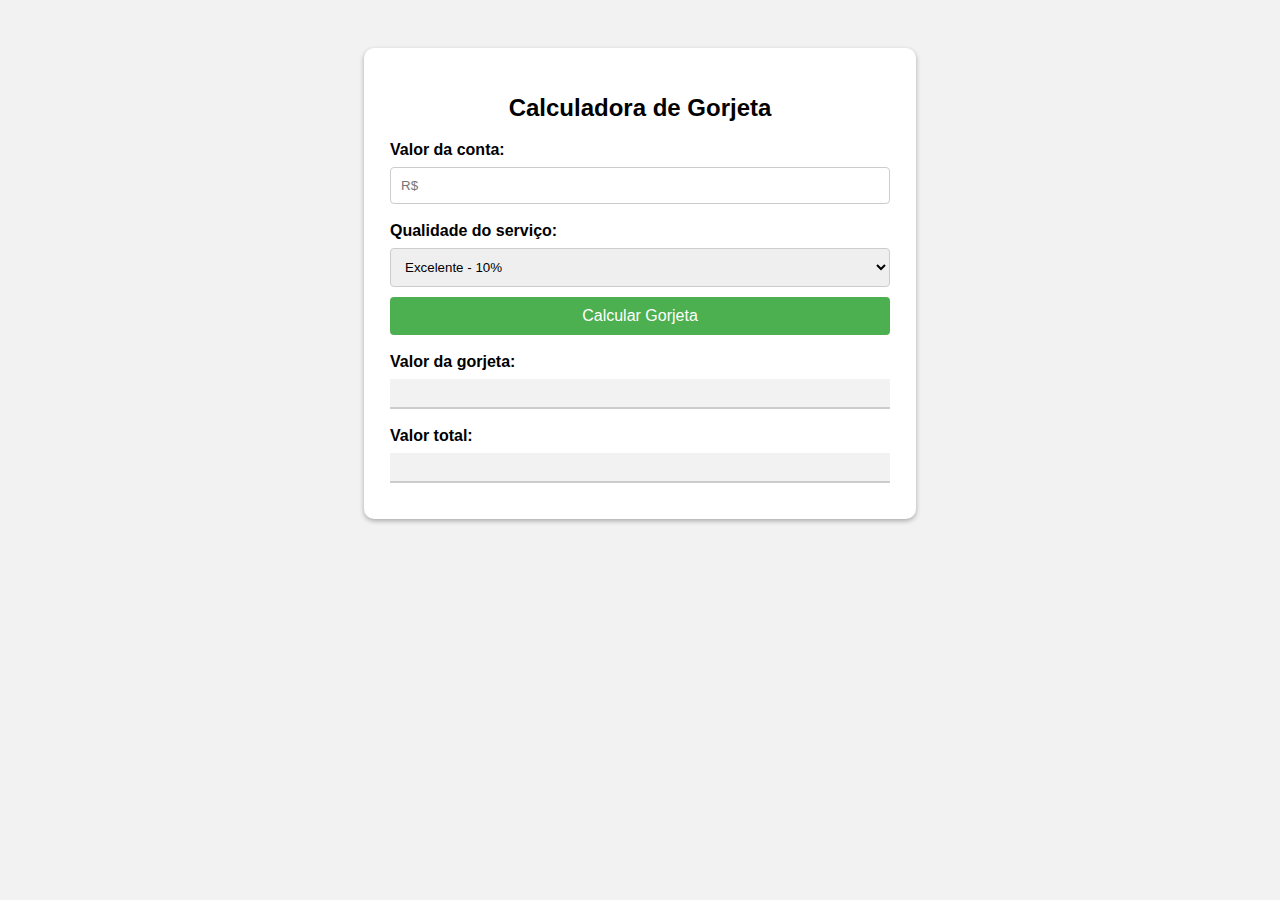
<file: Calculadora_de_Gorjeta/index.html>
<!-- Projeto de estudo - José Jhonata - Praticando JavaScript -->
<!DOCTYPE html>
<html lang="en">
  <head>
    <meta charset="UTF-8" />
    <meta http-equiv="X-UA-Compatible" content="IE=edge" />
    <meta name="viewport" content="width=device-width, initial-scale=1.0" />
    <title>Projeto Calculadora de Gorjeta</title>
    <link rel="stylesheet" href="styles.css" />
    <script src="scripts.js" defer></script>
  </head>
  <body>
    <div class="calculator">
      <h2>Calculadora de Gorjeta</h2>
      <label for="billAmount">Valor da conta:</label>
      <input type="number" id="billAmount" placeholder="R$" step="0.01" />
      <label for="serviceQuality">Qualidade do serviço:</label>
      <select id="serviceQuality">
        <option value="0.1">Excelente - 10%</option>
        <option value="0.08">Ótimo - 8%</option>
        <option value="0.05">Bom - 5%</option>
        <option value="0.02">Ruim - 2%</option>
      </select>
      <button onclick="calculateTip()">Calcular Gorjeta</button>
      <div class="result">
        <label for="tipAmount">Valor da gorjeta:</label>
        <input type="text" id="tipAmount" disabled />
        <label for="totalAmount">Valor total:</label>
        <input type="text" id="totalAmount" disabled />
      </div>
    </div>
  </body>
</html>
</file>
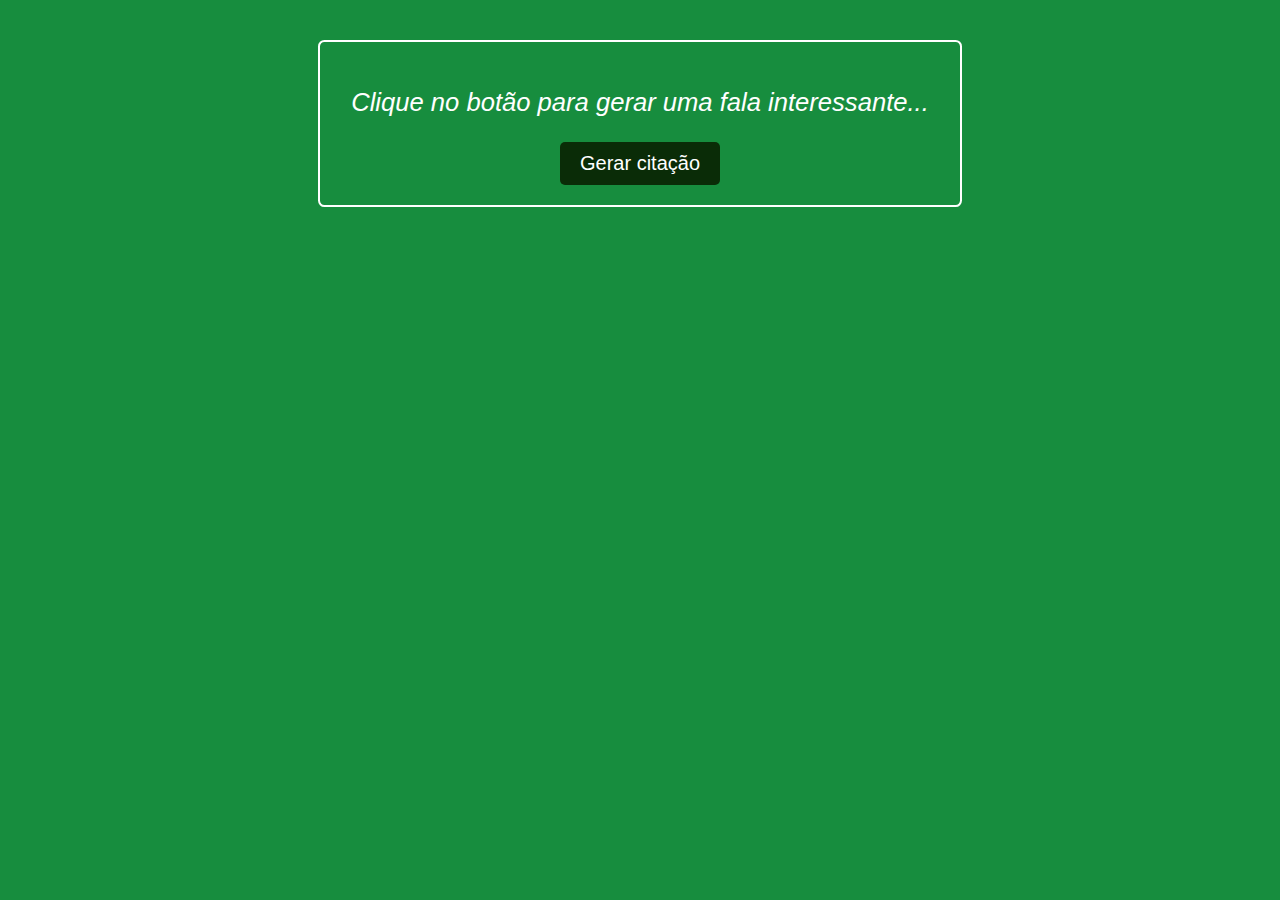
<file: Citacoes/index.html>
<!-- Projeto de estudo - José Jhonata - Praticando JavaScript -->
<!DOCTYPE html>
<html lang="en">
  <head>
    <meta charset="UTF-8" />
    <meta http-equiv="X-UA-Compatible" content="IE=edge" />
    <meta name="viewport" content="width=device-width, initial-scale=1.0" />
    <title>Projeto Citações</title>
    <link rel="stylesheet" href="styles.css" />
    <script src="scripts.js" defer></script>
  </head>
  <body>
    <div class="quote">
      <p class="text">Clique no botão para gerar uma fala interessante...</p>
      <p class="author"></p>
      <button class="button" id="quoteBtn">Gerar citação</button>
    </div>
  </body>
</html>
</file>
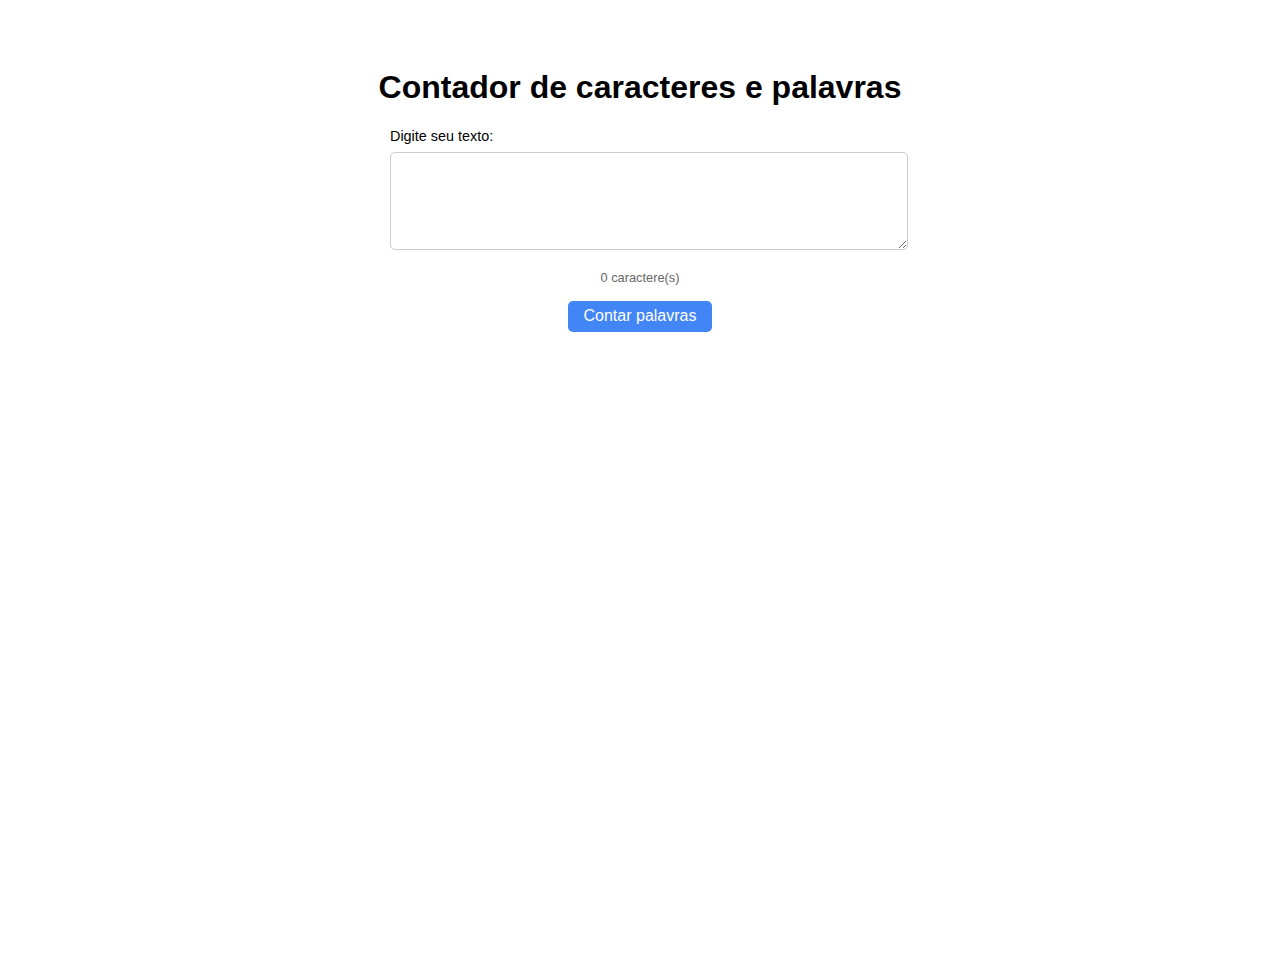
<file: Contador_de_PalavrasECaracteres/index.html>
<!-- Projeto de estudo - José Jhonata - Praticando JavaScript -->
<!DOCTYPE html>
<html>
  <head>
    <title>Projeto Contador de caracteres e palavras</title>
    <link rel="stylesheet" href="style.css" />
    <script src="scripts.js" defer></script>
  </head>
  <body>
    <div class="container">
      <h1>Contador de caracteres e palavras</h1>
      <div class="field">
        <label for="input">Digite seu texto:</label>
        <textarea id="input" name="input" rows="5"></textarea>
      </div>
      <div class="counter">0 caractere(s)</div>
      <button id="toggle">Contar palavras</button>
    </div>
  </body>
</html>
</file>
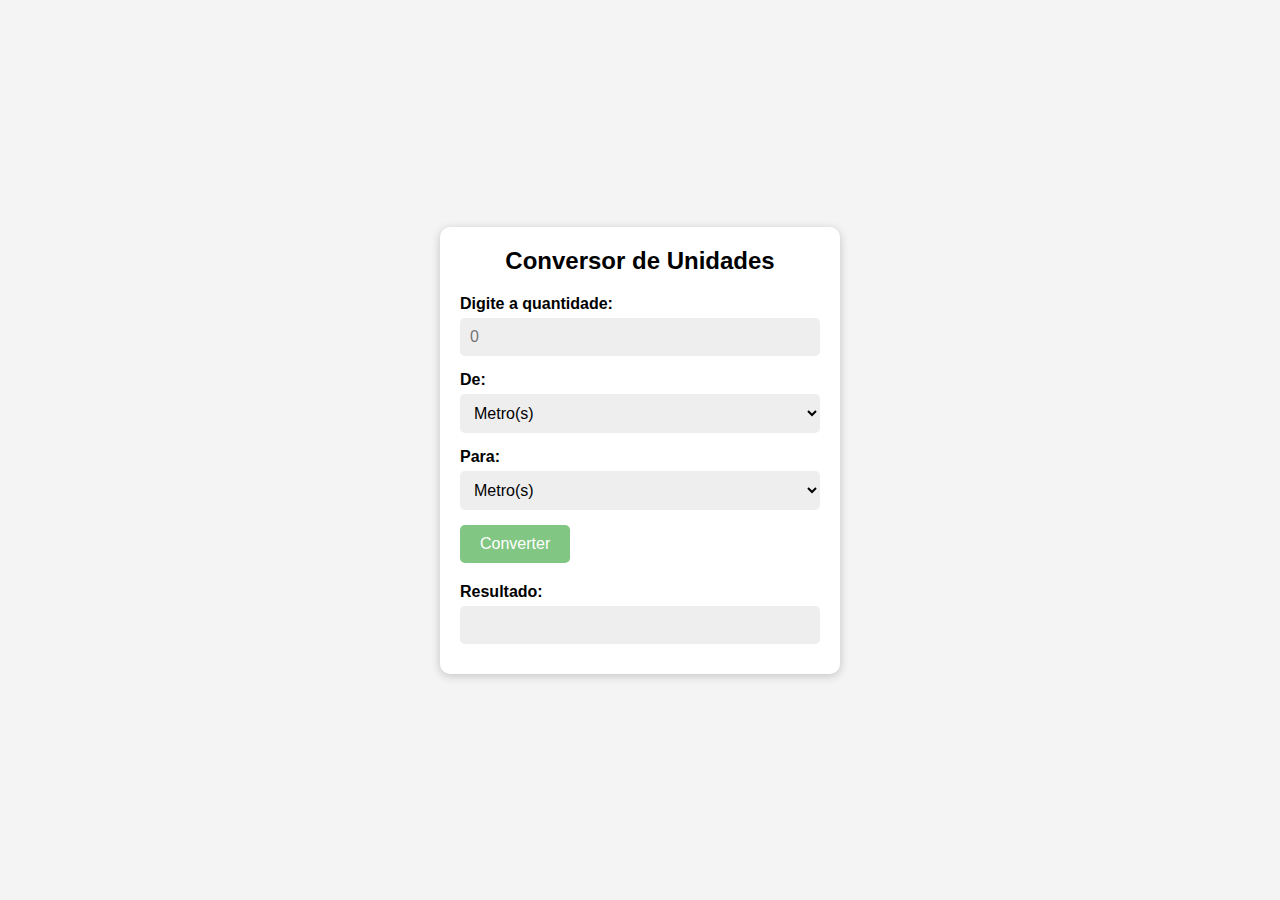
<file: Conversor_de_Unidades/index.html>
<!DOCTYPE html>
<!-- Projeto de estudo - José Jhonata - Praticando JavaScript -->
<html lang="en">
  <head>
    <meta charset="UTF-8" />
    <meta http-equiv="X-UA-Compatible" content="IE=edge" />
    <meta name="viewport" content="width=device-width, initial-scale=1.0" />
    <title>Projeto Conversor de Unidades</title>
    <link rel="stylesheet" href="styles.css" />
    <script src="scrypts.js" defer></script>
  </head>
  <body>
    <div class="container">
      <h1>Conversor de Unidades</h1>
      <div class="input-group">
        <label for="input">Digite a quantidade:</label>
        <input type="number" id="input" placeholder="0" />
      </div>
      <div class="input-group">
        <label for="from">De:</label>
        <select id="from">
          <option value="m">Metro(s)</option>
          <option value="km">Quilômetro(s)</option>
          <option value="cm">Centímetro(s)</option>
          <option value="mm">Milímetro(s)</option>
        </select>
      </div>
      <div class="input-group">
        <label for="to">Para:</label>
        <select id="to">
          <option value="m">Metro(s)</option>
          <option value="km">Quilômetro(s)</option>
          <option value="cm">Centímetro(s)</option>
          <option value="mm">Milímetro(s)</option>
        </select>
      </div>
      <button id="convert-btn">Converter</button>
      <div class="output-group">
        <label for="output">Resultado:</label>
        <input type="text" id="output" readonly />
      </div>
      <div id="message"></div>
    </div>
  </body>
</html>
</file>
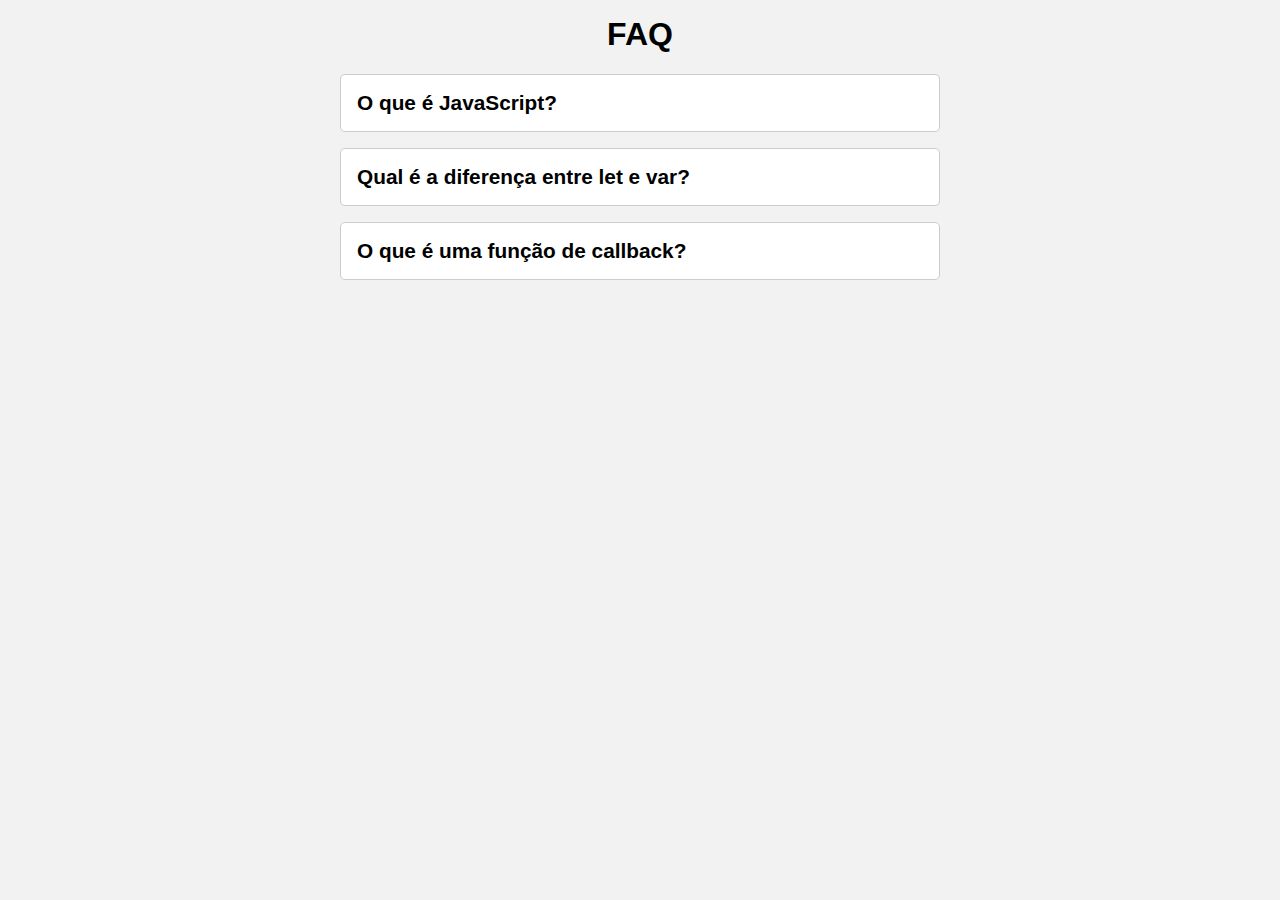
<file: Faq_accordion/index.html>
<!-- Projeto de estudo - José Jhonata - Praticando JavaScript -->
<!DOCTYPE html>
<html>
  <head>
    <meta charset="UTF-8" />
    <title>Projeto FAQ</title>
    <link rel="stylesheet" type="text/css" href="style.css" />
    <script src="scripts.js" defer></script>
  </head>
  <body>
    <h1>FAQ</h1>
    <div class="accordion">
      <div class="accordion-item accordion-item--closed">
        <div class="accordion-header">O que é JavaScript?</div>
        <div class="accordion-content">
          <p>
            JavaScript é uma linguagem de programação de alto nível,
            interpretada e orientada a objetos, amplamente utilizada em
            desenvolvimento web para criar interatividade em páginas da web.
          </p>
        </div>
      </div>
      <div class="accordion-item accordion-item--closed">
        <div class="accordion-header">Qual é a diferença entre let e var?</div>
        <div class="accordion-content">
          <p>
            A principal diferença entre let e var é o escopo. let tem escopo de
            bloco, o que significa que a variável só pode ser acessada dentro do
            bloco em que é definida, enquanto var tem escopo de função, o que
            significa que a variável pode ser acessada em toda a função em que é
            definida.
          </p>
        </div>
      </div>
      <div class="accordion-item accordion-item--closed">
        <div class="accordion-header">O que é uma função de callback?</div>
        <div class="accordion-content">
          <p>
            Uma função de callback é uma função passada como argumento para
            outra função. A função de callback é então chamada dentro da função
            que a recebeu, permitindo que ela seja executada em algum momento
            posterior ou em resposta a algum evento.
          </p>
        </div>
      </div>
    </div>
  </body>
</html>
</file>
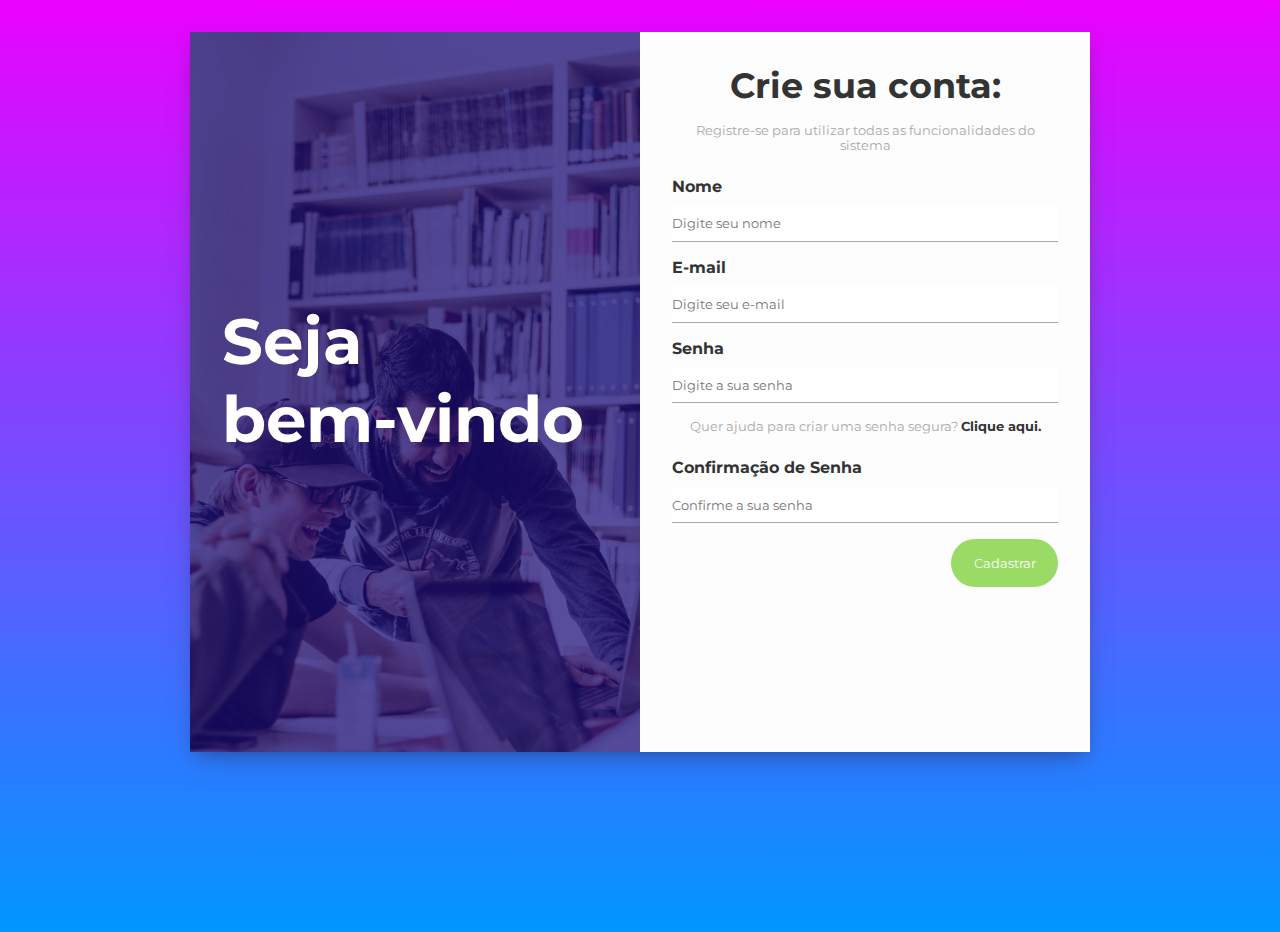
<file: Gerador_de_senha/index.html>
<!-- Projeto de estudo - José Jhonata - Praticando JavaScript -->

<!DOCTYPE html>
<html lang="en">
  <head>
    <meta charset="UTF-8" />
    <meta http-equiv="X-UA-Compatible" content="IE=edge" />
    <meta name="viewport" content="width=device-width, initial-scale=1.0" />
    <title>Projeto Gerador de Senha</title>
    <link rel="preconnect" href="https://fonts.googleapis.com" />
    <link rel="preconnect" href="https://fonts.gstatic.com" crossorigin />
    <link href="https://fonts.googleapis.com/css2?family=Montserrat:ital,wght@0,100;0,200;0,300;0,400;0,500;0,600;0,700;0,800;0,900;1,100;1,200;1,300;1,400;1,500;1,600;1,700;1,800;1,900&display=swap" rel="stylesheet" />
    <link rel="stylesheet" href="css/styles.css" />
    <script src="js/scripts.js" defer></script>
  </head>
  <body>
    <div id="register-container">
      <div id="register-banner">
        <div id="banner-layer">
          <h1>Seja bem-vindo</h1>
        </div>
      </div>
      <form id="register-form">
        <h2>Crie sua conta:</h2>
        <p>Registre-se para utilizar todas as funcionalidades do sistema</p>
        <div class="form-control">
          <label for="name">Nome</label>
          <input type="text" name="name" id="name" placeholder="Digite seu nome"/>
        </div>
        <div class="form-control">
          <label for="email">E-mail</label>
          <input type="email" name="email" id="email" placeholder="Digite seu e-mail"/>
        </div>
        <div class="form-control">
          <label for="password">Senha</label>
          <input type="password" name="password" id="password" placeholder="Digite a sua senha"/>
        </div>
        <p>
          Quer ajuda para criar uma senha segura?
          <span id="open-generate-password">Clique aqui.</span>
        </p>
        <div id="generate-options" class="hide">
          <p>Selecione as opções que você deseja:</p>
          <div class="form-control">
            <label for="length">Quantidade de caracteres:</label>
            <input type="text" id="length" name="length" value="10" />
          </div>
          <div class="form-control">
            <label for="letters">Letras:</label>
            <input type="checkbox" id="letters" name="letters" checked />
          </div>
          <div class="form-control">
            <label for="numbers">Números:</label>
            <input type="checkbox" id="numbers" name="numbers" checked />
          </div>
          <div class="form-control">
            <label for="symbols">Símbolos:</label>
            <input type="checkbox" id="symbols" name="symbols" checked />
          </div>
          <button id="generate-password">Criar senha</button>
        </div>
        <div id="generated-password">
          <p>Aqui está a sua senha:</p>
          <h4></h4>
          <button id="copy-password">Copiar</button>
        </div>
        <div class="form-control">
          <label for="confirmpassword">Confirmação de Senha</label>
          <input type="password" name="confirmpassword" id="confirmpassword" placeholder="Confirme a sua senha" />
        </div>
        <input type="submit" value="Cadastrar" />
      </form>
    </div>
  </body>
</html>
</file>
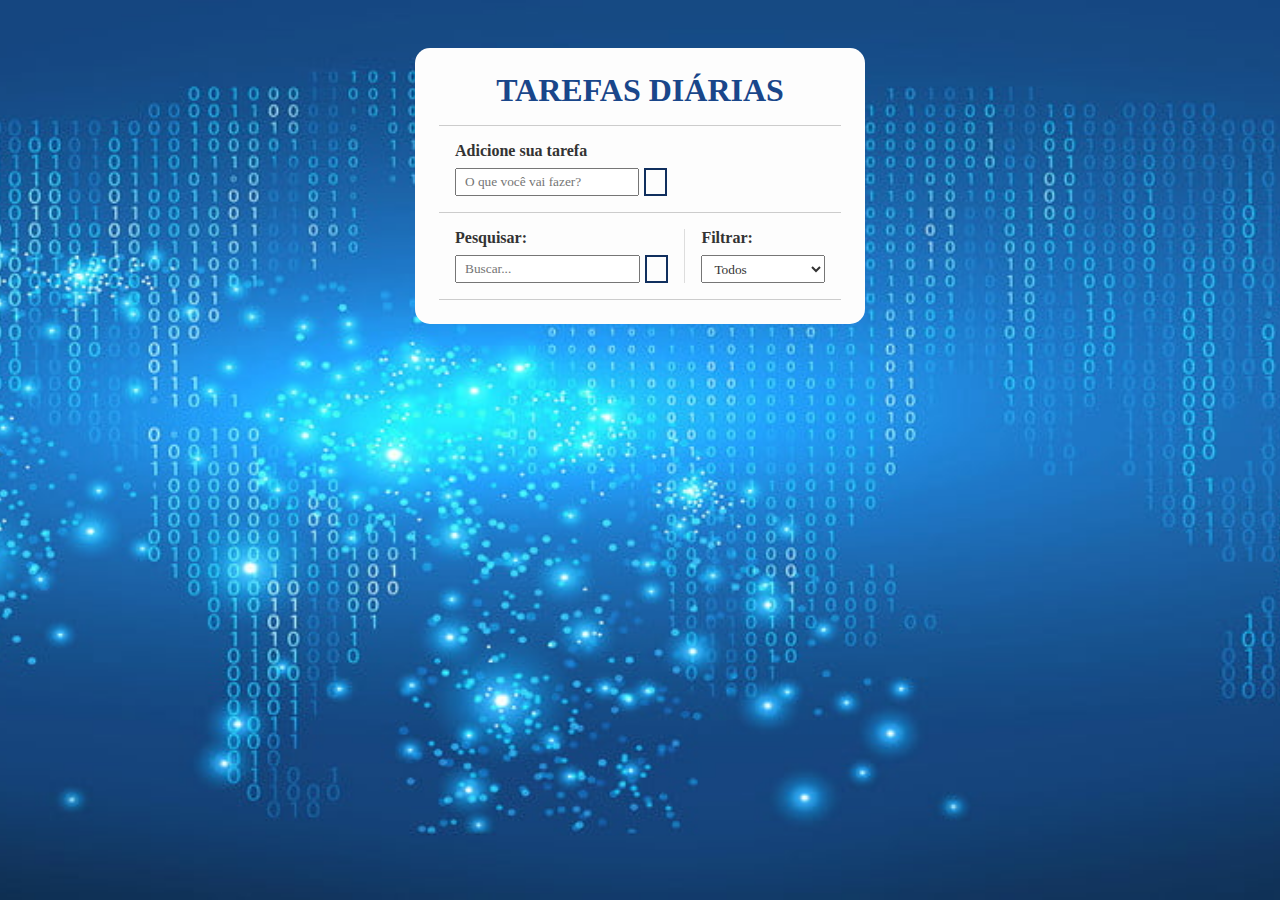
<file: Gerenciador_De_Tarefas/index.html>
<!-- Projeto de estudo - José Jhonata - Praticando JavaScript -->

<!DOCTYPE html>
<html lang="en">
  <head>
    <meta charset="UTF-8" />
    <meta http-equiv="X-UA-Compatible" content="IE=edge" />
    <meta name="viewport" content="width=device-width, initial-scale=1.0" />
    <title>Projeto Todo Avançado</title>
    <!--css do projeto-->
    <link rel="stylesheet" href="css/styles.css" />
    <!--font awesome-->
    <link rel="stylesheet" href="https://cdnjs.cloudflare.com/ajax/libs/font-awesome/6.1.2/css/all.min.css" integrity="sha512-1sCRPdkRXhBV2PBLUdRb4tMg1w2YPf37qatUFeS7zlBy7jJI8Lf4VHwWfZZfpXtYSLy85pkm9GaYVYMfw5BC1A==" crossorigin="anonymous" referrerpolicy="no-referrer"/>
    <!--js do projeto-->
    <script src="js/scripts.js" defer></script>
  </head>
  <body>
    <div class="todo-container">
      <header>
        <h1>TAREFAS DIÁRIAS</h1>
      </header>
      <form id="todo-form">
        <p>Adicione sua tarefa</p>
        <div class="form-control">
          <input
            type="text"
            id="todo-input"
            placeholder="O que você vai fazer?"
          />
          <button type="submit">
            <i class="fa-thin fa-plus"></i>
          </button>
        </div>
      </form>
      <form id="edit-form" class="hide">
        <p>Edite sua tarefa</p>
        <div class="form-control">
          <input type="text" id="edit-input" />
          <button type="submit">
            <i class="fa-solid fa-check-double"></i>
          </button>
        </div>
        <button id="cancel-edit-btn">Cancelar</button>
      </form>
      <div id="toolbar">
        <div id="search">
          <h4>Pesquisar:</h4>
          <form>
            <input type="text" id="search-input" placeholder="Buscar..." />
            <button id="erase-button">
              <i class="fa-solid fa-delete-left"></i>
            </button>
          </form>
        </div>
        <div id="filter">
          <h4>Filtrar:</h4>
          <select id="filter-select">
            <option value="all">Todos</option>
            <option value="done">Feitos</option>
            <option value="todo">A fazer</option>
          </select>
        </div>
      </div>
      <div id="todo-list">
        <!-- 
          Template
          
          <div class="todo">
          <h3>Estou fazendo algo aqui...</h3>
          <button class="finish-todo">
            <i class="fa-solid fa-check"></i>
          </button>
          <button class="edit-todo">
            <i class="fa-solid fa-pen"></i>
          </button>
          <button class="remove-todo">
            <i class="fa-solid fa-xmark"></i>
          </button>
        </div> -->
      </div>
    </div>
  </body>
</html>
</file>
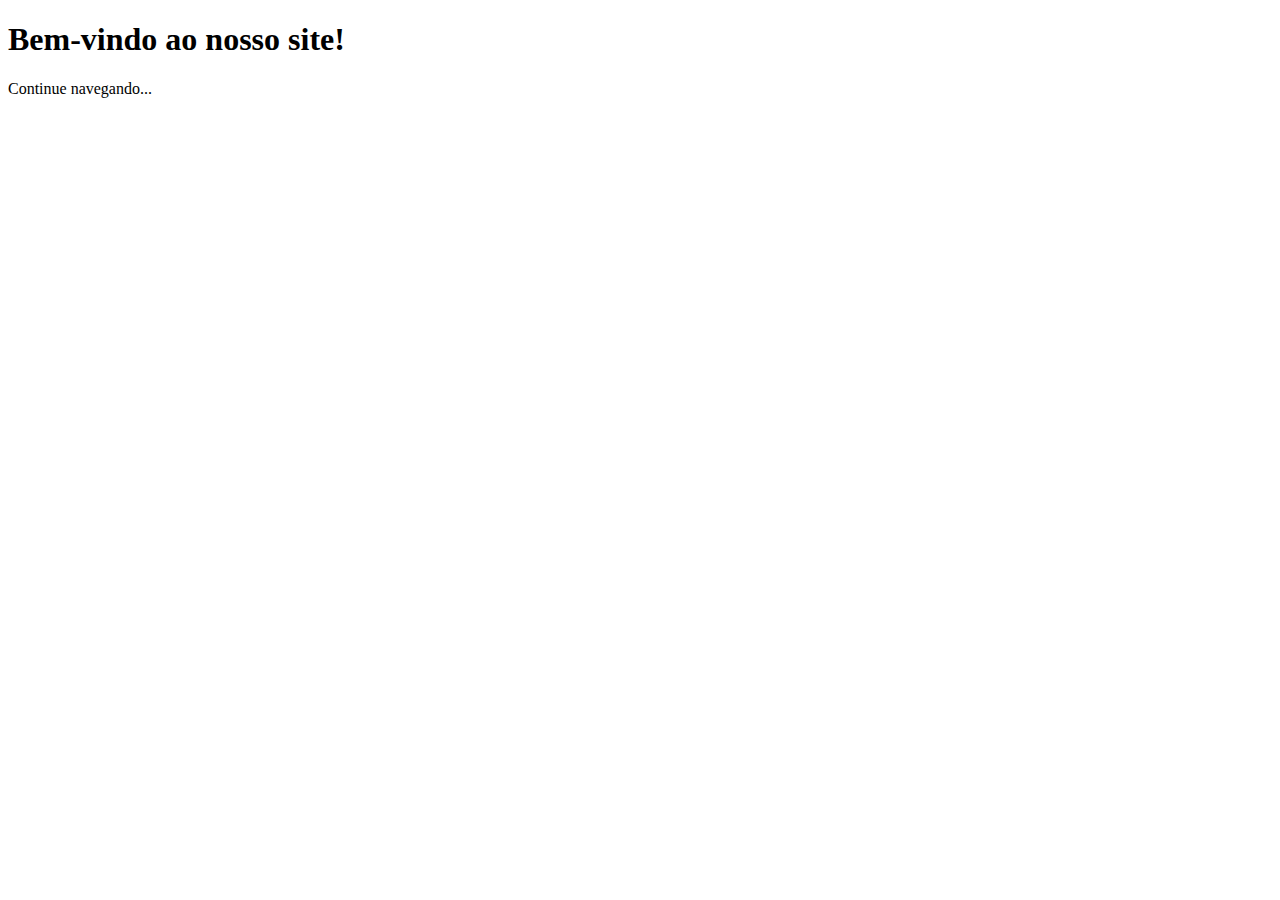
<file: PoupUp_de_saida/index.html>
<!-- Projeto de estudo - José Jhonata - Praticando JavaScript -->
<!DOCTYPE html>
<html>
  <head>
    <meta charset="UTF-8" />
    <title>Projeto Pop up de saída</title>
    <link rel="stylesheet" type="text/css" href="style.css" />
    <script src="scripts.js" defer></script>
  </head>
  <body>
    <h1>Bem-vindo ao nosso site!</h1>
    <p>Continue navegando...</p>

    <div id="popup" class="popup">
      <div class="popup-content">
        <h2>Você tem certeza que deseja sair?</h2>
        <p>Utilize o nosso cupom: 10OFF, para ter 10% de desconto!</p>
        <div class="popup-buttons">
          <button id="cancel-button">Cancelar</button>
        </div>
      </div>
    </div>
  </body>
</html>
</file>
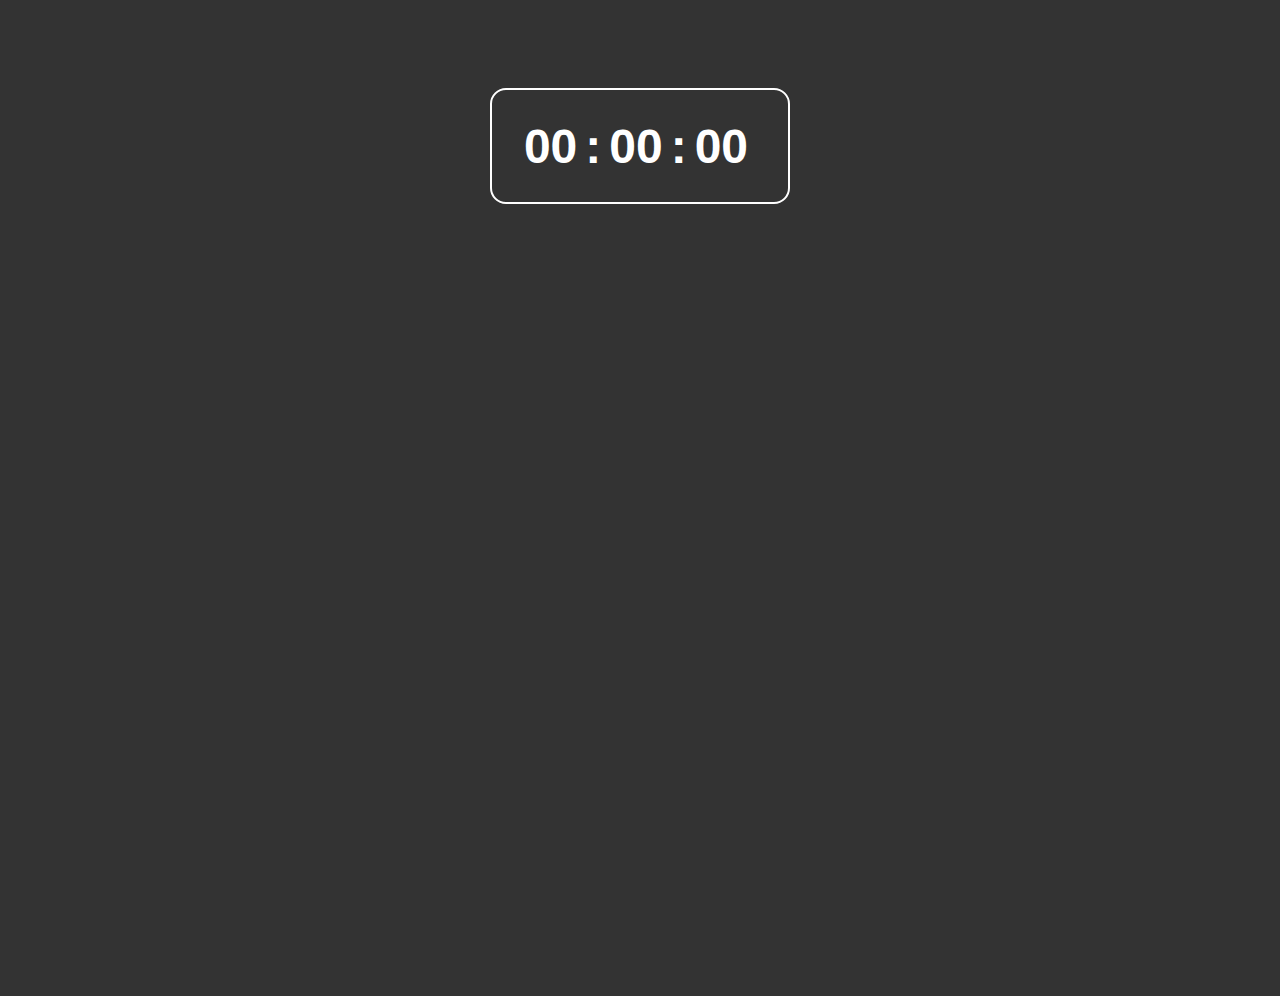
<file: Relogio_Digital/index.html>
<!-- Projeto de estudo - José Jhonata - Praticando JavaScript -->

<!DOCTYPE html>
<html lang="en">
  <head>
    <meta charset="UTF-8" />
    <meta http-equiv="X-UA-Compatible" content="IE=edge" />
    <meta name="viewport" content="width=device-width, initial-scale=1.0" />
    <title>Projeto Relógio Digital</title>
    <link rel="stylesheet" href="styles.css" />
    <script src="scripts.js" defer></script>
  </head>
  <body>
    <div class="container">
      <div class="clock">
        <span class="hours">00</span>
        <span class="divider">:</span>
        <span class="minutes">00</span>
        <span class="divider">:</span>
        <span class="seconds">00</span>
      </div>
    </div>
  </body>
</html>
</file>
<file: Calculadora_de_Gorjeta/styles.css>
/*<!-- Projeto de estudo - José Jhonata - Praticando JavaScript -->*/
body {
  background-color: #f2f2f2;
  font-family: Arial, sans-serif;
}

.calculator {
  background-color: #fff;
  border-radius: 10px;
  box-shadow: 0 2px 5px rgba(0, 0, 0, 0.3);
  margin: 3rem auto;
  max-width: 500px;
  padding: 1.6rem;
}

h2 {
  text-align: center;
}

label {
  display: block;
  font-weight: bold;
  margin: 0.5rem 0;
}

input[type="number"],
select {
  border: 1px solid #ccc;
  border-radius: 4px;
  box-sizing: border-box;
  margin-bottom: 10px;
  padding: 10px;
  width: 100%;
}

button {
  background-color: #4caf50;
  border: none;
  border-radius: 4px;
  color: #fff;
  cursor: pointer;
  font-size: 16px;
  margin-bottom: 10px;
  padding: 10px;
  width: 100%;
}

button:hover {
  background-color: #3e8e41;
}

.result {
  display: flex;
  flex-direction: column;
}

input[type="text"] {
  border: none;
  border-bottom: 2px solid #ccc;
  font-size: 16px;
  margin-bottom: 10px;
  padding: 5px;
  text-align: right;
}

input[type="text"]:disabled {
  background-color: #f2f2f2;
  color: #777;
}
</file>
<file: Citacoes/styles.css>
/*<!-- Projeto de estudo - José Jhonata - Praticando JavaScript -->*/
body {
  background-color: #178d3e;
  padding-top: 2rem;
}

.quote {
  font-family: sans-serif;
  font-size: 1.6rem;
  text-align: center;
  max-width: 600px;
  margin: 0 auto;
  padding: 20px;
  border: 2px solid #fff;
  color: #fff;
  border-radius: 0.4rem;
}

.quote .text {
  font-style: italic;
  margin-bottom: 10px;
}

.quote .author {
  font-weight: bold;
  color: #133110;
}

.quote .button {
  font-size: 20px;
  background-color: #0a2c07;
  color: #fff;
  border: none;
  border-radius: 5px;
  padding: 10px 20px;
  cursor: pointer;
  transition: background-color 0.3s ease;
}

.quote .button:hover {
  background-color: #12520c;
}
</file>
<file: Contador_de_PalavrasECaracteres/style.css>
/*<!-- Projeto de estudo - José Jhonata - Praticando JavaScript -->*/
* {
  font-family: Helvetica;
}

.container {
  display: flex;
  flex-direction: column;
  margin-top: 3rem;
  align-items: center;
  height: 100vh;
}

.field {
  width: 500px;
  margin-bottom: 1rem;
}

label {
  display: block;
  font-size: 0.9rem;
  margin-bottom: 0.5rem;
}

textarea {
  width: 100%;
  font-size: 0.9rem;
  padding: 0.5rem;
  border-radius: 5px;
  border: 1px solid #ccc;
}

.counter {
  font-size: 0.8rem;
  color: #666;
  margin-bottom: 1rem;
}

#toggle {
  background-color: #4285f4;
  color: #fff;
  font-size: 1rem;
  padding: 0.4rem 1rem;
  border-radius: 5px;
  border: none;
  cursor: pointer;
  transition: 0.3s;
}

#toggle:hover {
  background-color: #0069d9;
}
</file>
<file: Conversor_de_Unidades/styles.css>
/*<!-- Projeto de estudo - José Jhonata - Praticando JavaScript -->*/
* {
  box-sizing: border-box;
  margin: 0;
  padding: 0;
}

body {
  font-family: Arial, sans-serif;
  background-color: #f4f4f4;
  display: flex;
  align-items: center;
  justify-content: center;
  height: 100vh;
}

.container {
  background-color: #fff;
  border-radius: 10px;
  box-shadow: 0 2px 10px rgba(0, 0, 0, 0.2);
  padding: 20px;
  width: 400px;
}

h1 {
  font-size: 24px;
  margin-bottom: 20px;
  text-align: center;
}

.input-group {
  display: flex;
  flex-direction: column;
  margin-bottom: 15px;
}

.input-group label {
  margin-bottom: 5px;
  font-weight: bold;
}

select,
input[type="number"],
input[type="text"] {
  padding: 10px;
  border-radius: 5px;
  border: none;
  font-size: 16px;
  background-color: #eee;
}

button {
  background-color: #4caf50;
  border-radius: 5px;
  border: none;
  color: #fff;
  cursor: pointer;
  font-size: 16px;
  padding: 10px 20px;
  opacity: 0.7;
  transition: 0.4s;
}

button:hover {
  opacity: 1;
}

.output-group {
  display: flex;
  flex-direction: column;
  margin-top: 20px;
}

.output-group label {
  margin-bottom: 5px;
  font-weight: bold;
}

#message {
  font-size: 14px;
  color: #4caf50;
  margin-top: 10px;
  text-align: center;
}
</file>
<file: Faq_accordion/style.css>
/*<!-- Projeto de estudo - José Jhonata - Praticando JavaScript -->*/

body {
  font-family: Arial, sans-serif;
  background-color: #f2f2f2;
}

h1 {
  text-align: center;
  margin-top: 1rem;
}

.accordion {
  max-width: 600px;
  margin: 0 auto;
}

.accordion-item {
  background-color: #fff;
  border: 1px solid #ccc;
  border-radius: 5px;
  margin-bottom: 1rem;
  overflow: hidden;
}

.accordion-header {
  padding: 1rem;
  font-size: 1.3rem;
  font-weight: bold;
  cursor: pointer;
}

.accordion-content {
  padding: 0 10px;
  font-size: 0.9rem;
  line-height: 1.5;
}

.accordion-item--active .accordion-header {
  background-color: #ddd;
}

.accordion-item--active .accordion-content {
  max-height: 1000px;
  transition: max-height 0.5s ease-in-out;
}

/* esconde o conteúdo dos itens fechados */
.accordion-item--closed .accordion-content {
  max-height: 0;
  overflow: hidden;
}

/* adiciona transição suave para abrir e fechar itens */
.accordion-content {
  transition: max-height 0.3s ease-out;
}
</file>
<file: Gerador_de_senha/css/styles.css>
/*<!-- Projeto de estudo - José Jhonata - Praticando JavaScript -->*/

* {
  font-family: "Montserrat", sans-serif;
  padding: 0;
  margin: 0;
  box-sizing: border-box;
  color: #333;
}

html,
body {
  height: auto;
  min-height: 100vh;
}

html {
  background: linear-gradient(180deg, rgba(234, 2, 255, 1) 0%, #0097ff 100%);
}

input:focus {
  outline: none;
}

#register-container {
  max-width: 900px;
  min-height: 80vh;
  margin: 2rem auto;
  display: flex;
  box-shadow: rgba(50, 50, 93, 0.25) 0px 13px 27px -5px,
    rgba(0, 0, 0, 0.3) 0px 8px 16px -8px;
}

#register-banner {
  background: url("../img/bg-form.jpg");
  background-size: cover;
  background-position: center;
  background-blend-mode: saturation;
  width: 50%;
}

#banner-layer {
  background-color: rgba(25, 11, 122, 0.7);
  height: 100%;
  padding: 2rem;
  display: flex;
  flex-direction: column;
  justify-content: center;
}

#register-banner h1 {
  font-size: 4rem;
  word-spacing: 50rem;
  margin-bottom: 1.5rem;
  color: #fff;
}

#register-form {
  background-color: #fdfdfd;
  padding: 2rem;
  width: 50%;
  display: flex;
  flex-direction: column;
}

#register-form h2 {
  text-align: center;
  margin-bottom: 1rem;
  font-size: 2.2rem;
}

#register-form p {
  text-align: center;
  margin-bottom: 1.5rem;
  color: #aaa;
  font-size: 0.8rem;
}

.form-control {
  margin-bottom: 1rem;
  display: flex;
  flex-direction: column;
}

.form-control label {
  font-weight: bold;
  margin-bottom: 0.6rem;
}

.form-control input {
  border: none;
  border-bottom: 1px solid #aaa;
  padding: 0.6rem 0;
}

#open-generate-password {
  font-weight: bold;
  cursor: pointer;
  transition: 0.4s;
}

#open-generate-password:hover {
  color: #0099ff;
}

#register-form #generated-password {
  border: 1px solid #0097ff;
  border-radius: 4px;
  font-weight: bold;
  font-size: 1.2rem;
  padding: 0.4rem;
  color: #333;
  text-align: center;
  margin-bottom: 1rem;
  display: none;
}

#register-form #generated-password p {
  color: #81d340;
  margin-bottom: 0.5rem;
}

#register-form input[type="submit"],
#generate-options button,
#copy-password {
  background-color: #81d340;
  color: #fff;
  opacity: 0.8;
  border: none;
  border-radius: 2rem;
  padding: 1rem 1.4rem;
  max-width: 150px;
  cursor: pointer;
  align-self: flex-end;
  transition: 0.4s;
}

#register-form input[type="submit"]:hover {
  opacity: 1;
}

/* Comu */
#generate-options {
  margin-bottom: 1rem;
  padding: 1em;
  border: 1px solid #ddd;
}

#generate-options .form-control {
  flex-direction: row;
  justify-content: space-between;
  align-items: center;
}

#generate-options label {
  font-size: 0.8rem;
}

#generate-options input[type="text"] {
  max-width: 30px;
  text-align: center;
  border: 1px solid #ccc;
}

#generate-options button {
  background-color: #0097ff;
  display: block;
  margin: 0 auto;
}

#copy-password {
  margin: 1rem auto;
  background-color: transparent;
  color: #81d340;
  border: 2px solid #81d340;
  padding: 0.5rem 1rem;
}

.hide {
  display: none;
}
</file>
<file: Gerenciador_De_Tarefas/css/styles.css>
/*<!-- Projeto de estudo - José Jhonata - Praticando JavaScript -->*/

/* Geral */
* {
  padding: 0;
  margin: 0;
  box-sizing: border-box;
  font-family: Verdana;
  color: #333;
}

body {
  background-image: url("../img/bg.jpg");
  background-position: center;
  background-size: cover;
  background-repeat: no-repeat;
  background-attachment: fixed;
}
h1 {
  color: #19468a;
}
button {
  background-color: #fdfdfd;
  color: #102f5e;
  border: 2px solid #102f5e;
  padding: 0.3rem 0.6rem;
  font-size: 1rem;
  cursor: pointer;
  display: flex;
  justify-content: center;
  align-items: center;
  transition: 0.4s;
}

button:hover {
  background-color: #102f5e;
}

button:hover > i {
  color: #fff;
}

button i {
  pointer-events: none;
  color: #102f5e;
  font-weight: bold;
}

input,
select {
  padding: 0.25rem 0.5rem;
}

.hide {
  display: none;
}

/* Todo Header */
.todo-container {
  max-width: 450px;
  margin: 3rem auto 0;
  background-color: #fdfdfd;
  padding: 1.5rem;
  border-radius: 15px;
}

.todo-container header {
  text-align: center;
  padding: 0 1rem 1rem;
  border-bottom: 1px solid #ccc;
}

/* Todo Form */
#todo-form,
#edit-form {
  padding: 1rem;
  border-bottom: 1px solid #ccc;
}

#todo-form p,
#edit-form p {
  margin-bottom: 0.5rem;
  font-weight: bold;
}

.form-control {
  display: flex;
}

.form-control input {
  margin-right: 0.3rem;
}

#cancel-edit-btn {
  margin-top: 1rem;
  color: #444;
}

/* Todo Toolbar */
#toolbar {
  padding: 1rem;
  border-bottom: 1px solid #ccc;
  display: flex;
}

#toolbar h4 {
  margin-bottom: 0.5rem;
}

#search {
  border-right: 1px solid #ddd;
  padding-right: 1rem;
  margin-right: 1rem;
  width: 65%;
  display: flex;
  flex-direction: column;
}

#search form {
  display: flex;
}

#search input {
  width: 100%;
  margin-right: 0.3rem;
}

#filter {
  width: 35%;
  display: flex;
  flex-direction: column;
}

#filter select {
  flex: 1;
}

/* Todo List */
.todo {
  display: flex;
  justify-content: space-around;
  align-items: center;
  padding: 1rem 1rem;
  border-bottom: 1px solid #ddd;
  transition: 0.3s;
}

.todo h3 {
  flex: 1;
  font-size: 0.9rem;
}

.todo button {
  margin-left: 0.4rem;
}

.done {
  background: #395169;
}

.done h3 {
  color: #fff;
  text-decoration: line-through;
  font-style: italic;
}
</file>
<file: PoupUp_de_saida/style.css>
/*<!-- Projeto de estudo - José Jhonata - Praticando JavaScript -->*/
* {
  font-family: Cambria;
}

.popup {
  position: fixed;
  top: 0;
  left: 0;
  right: 0;
  bottom: 0;
  background-color: rgba(0, 0, 0, 0.5);
  display: none;
}

.popup-content {
  position: absolute;
  top: 50%;
  left: 50%;
  transform: translate(-50%, -50%);
  background-color: #fff;
  padding: 1.5rem;
  border-radius: 5px;
  text-align: center;
}

.popup-buttons {
  margin-top: 1.5rem;
}

.popup-buttons button,
.popup-buttons a {
  background-color: #007bff;
  color: #fff;
  padding: 0.6rem 1.5rem;
  border-radius: 5px;
  margin: 0 1.5rem;
  border: none;
  text-decoration: none;
  cursor: pointer;
}
</file>
<file: Relogio_Digital/styles.css>
/* <!-- Projeto de estudo - José Jhonata - Praticando JavaScript --> */
body {
  background-color: #333;
  font-family: Helvetica;
}

.container {
  height: 100vh;
  width: 100%;
  padding-top: 5rem;
  display: flex;
  justify-content: center;
}

.clock {
  font-size: 3rem;
  font-weight: bold;
  color: #fff;
  text-align: center;
  border: 2px solid #fff;
  border-radius: 1rem;
  padding: 1rem 2rem;
  height: 80px;
  display: flex;
  align-items: center;
}

.clock span {
  margin-right: 0.5rem;
}
</file>
